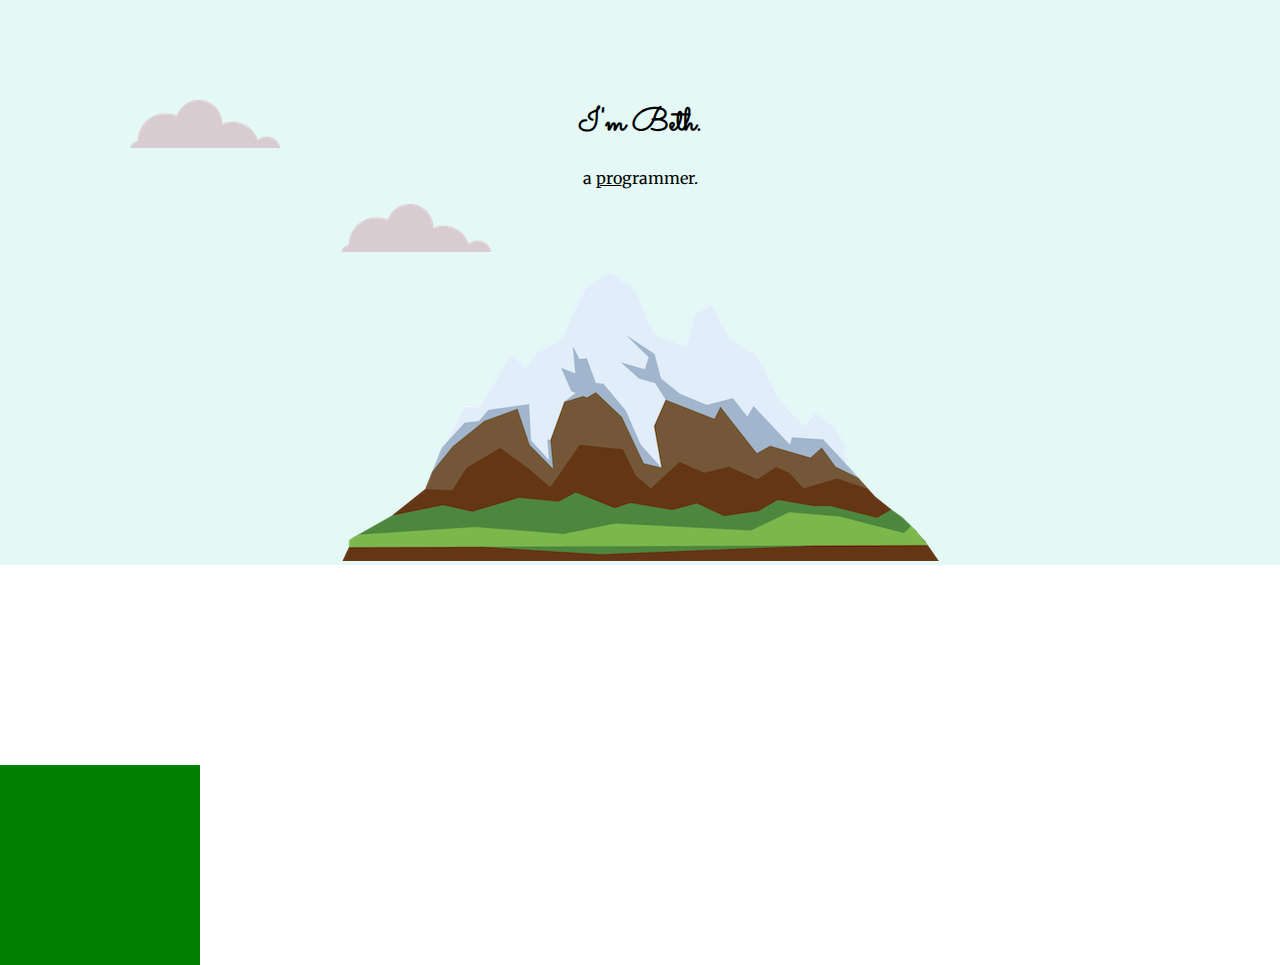
<file: index.html>
<!DOCTYPE html>

<html>

<head>
    <meta charset="utf-8">
    <meta http-equiv="X-UA-Compatible" content="IE=edge">
    <title>Beth McGuire Personal Site</title>
    <meta name="description" content="beth mcguire personal site">
    <meta name="viewport" content="width=device-width, initial-scale=1">
    <link rel="preconnect" href="https://fonts.googleapis.com">
    <link rel="preconnect" href="https://fonts.gstatic.com" crossorigin>
    <link
        href="https://fonts.googleapis.com/css2?family=Merriweather&family=Montserrat:wght@100;400&family=Sacramento&display=swap"
        rel="stylesheet">
    <link rel="stylesheet" href="css/styles.css">
</head>

<body>
    <div class='top-container'>
        <img class='top-cloud' src="images/cloud.png" alt="cloud image">
        <h1>I'm Beth.</h1>
        <p>a <span class='pro'>pro</span>grammer.</p>
        <img class='bottom-cloud' src="images/cloud.png" alt="cloud image">
        <img src="images/mountain.png" alt="mountain image">
    </div>
    <div class="middle-container"></div>
    <div class="bottom-container"></div>
    <!--<div id="about">
        <img src="violet.jpg" alt="not me">
        <div id="details">
            <h1>Beth McGuire</h1>
            <p><em>Current Student at <a href="https://www.arizona.edu/">University of Arizona</a></em></p>
            <p>I am an aspiring web developer who loves gaming, my family, and cats.</p>
        </div>
        <hr size='2'>
    </div>

    <h2>Relevant Courses</h2>
    <ul>
        <li>Udemy JS Bootcamp</li>
        <li>Web Development: Zero to Mastery</li>
        <li>The Complete 2022 Web Development Bootcamp</li>
        <li>Various Web Dev courses through U of A</li>
    </ul>

    <h2>Work Experience</h2>
    <table>
        <thead>
            <tr>
                <th>Dates</th>
                <th>Work</th>
            </tr>
        </thead>
        <tbody>
            <tr>
                <td>May 2021 to Present</td>
                <td>System Support - OSFA</td>
            </tr>
            <tr>
                <td>2027-2019</td>
                <td>Scanning and Indexing for MHC Healthcare</td>
            </tr>

        </tbody>
    </table>
    <hr>

    <h2>Skills</h2>
    <table id='skills'>
        <tr>
            <td>CSS</td>
            <td>🍓 🍓 🍓 🍓 </td>

            <td>Vanilla JS</td>
            <td>🍓 🍓 🍓 🍓 </td>
        </tr>
        <tr>
            <td>React</td>
            <td>🍓 🍓</td>
        </tr>
    </table>

    <a href="hobbies.html">Hobbies</a> <a href="contact.html">Contact</a>-->

    <script src="" async defer></script>
</body>

</html>
</file>
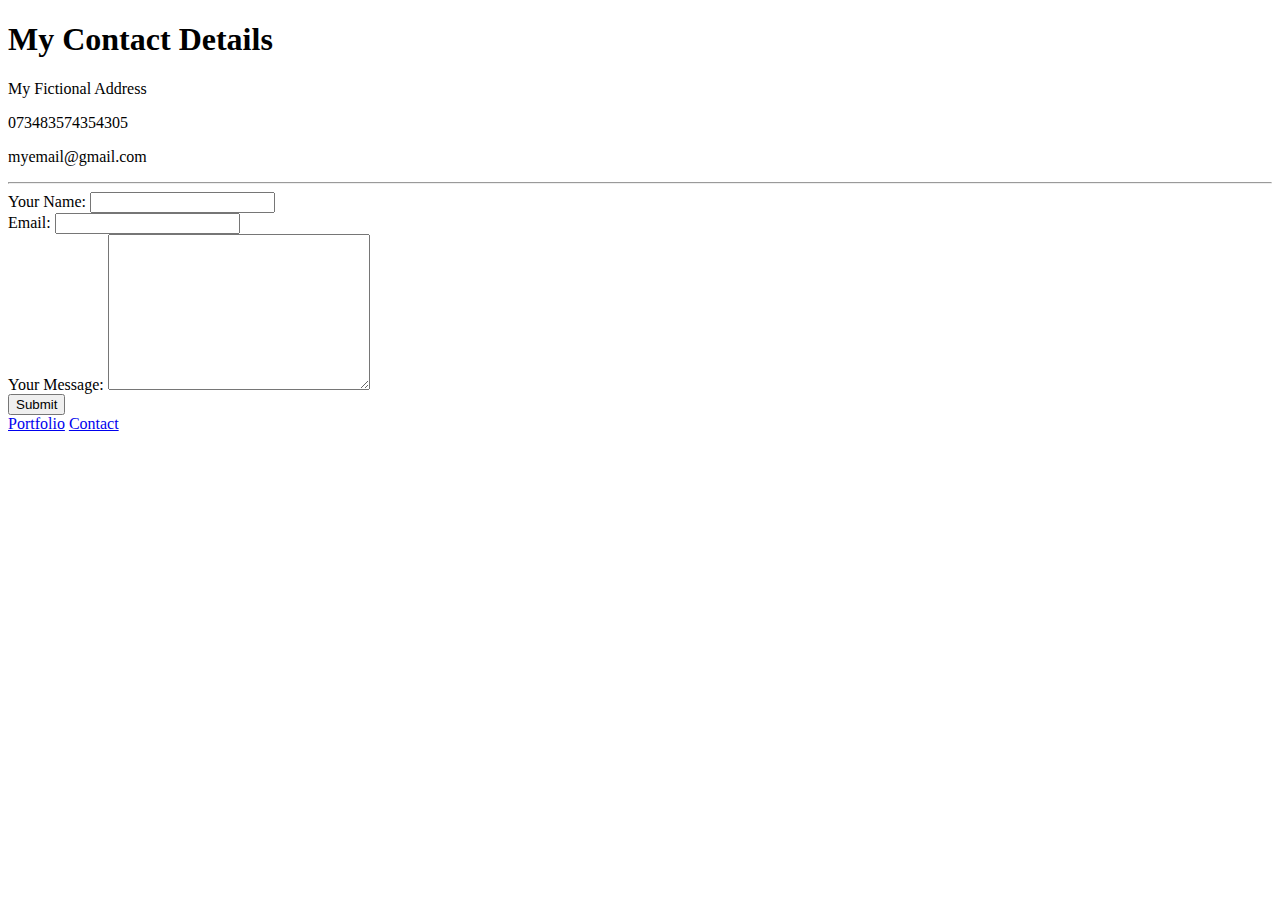
<file: contact.html>
<!DOCTYPE html>

<html>

<head>
    <meta charset="utf-8">
    <meta http-equiv="X-UA-Compatible" content="IE=edge">
    <title>Beth McGuire Personal Site</title>
    <meta name="description" content="beth mcguire personal site">
    <meta name="viewport" content="width=device-width, initial-scale=1">
    <link rel="stylesheet" href="">
</head>

<body>
    <h1>My Contact Details</h1>
    <p>My Fictional Address</p>
    <p>073483574354305</p>
    <p>myemail@gmail.com</p>
    <hr>

    <form action="mailto:beth.mcguire1221@gmail.com" method='get' enctype='text/plain'>
        <label for="name">Your Name:</label>
        <input type="text" name='name' value=''><br>
        <label for="email">Email:</label>
        <input type="email" name='email' value=''><br>
        <label for="message">Your Message:</label>
        <textarea name='message' rows='10' cols='30'></textarea><br>
        <input type="submit" name='submit'>
    </form>


    <a href="portfolio.html">Portfolio</a> <a href="contact.html">Contact</a>

    <script src="" async defer></script>
</body>

</html>
</file>
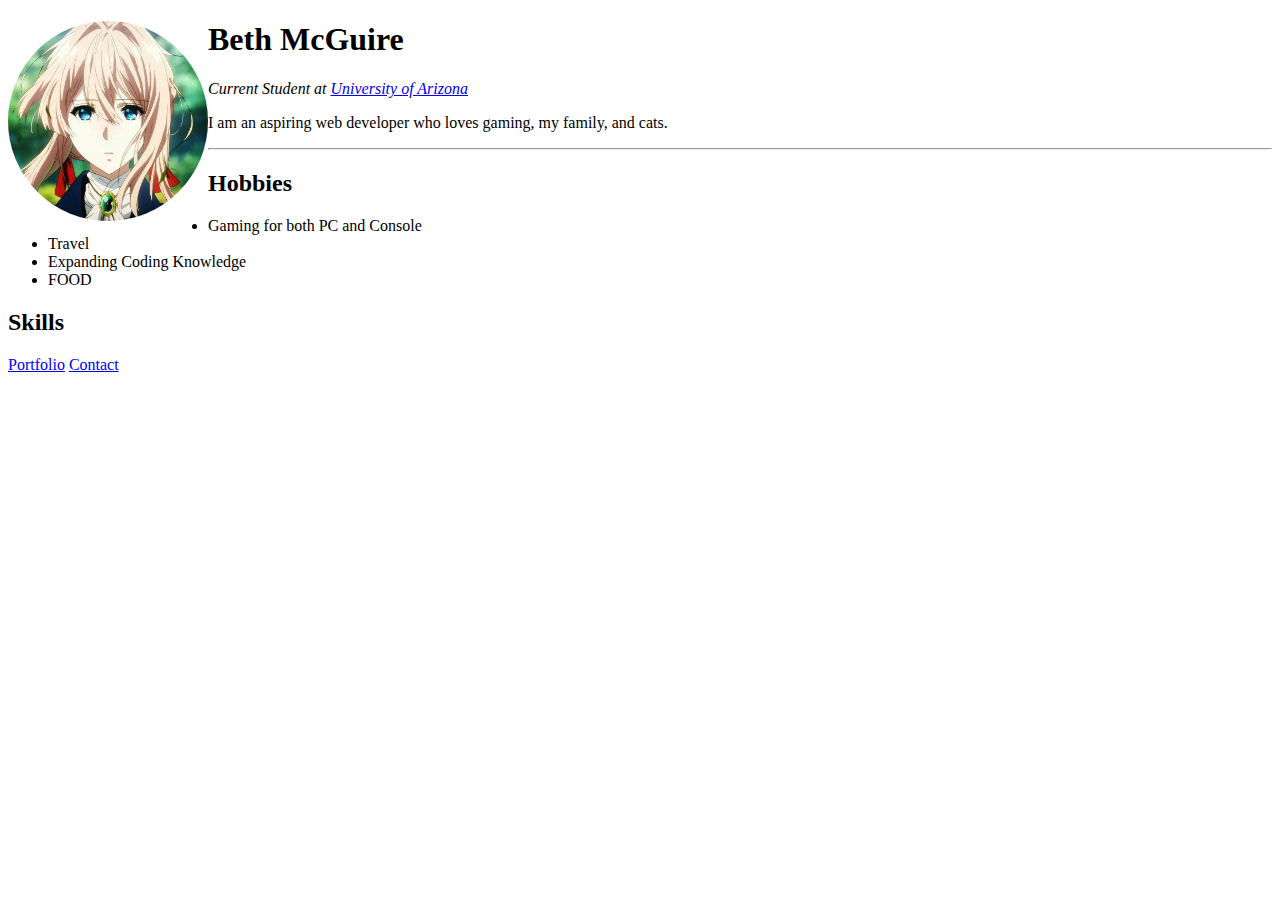
<file: hobbies.html>
<!DOCTYPE html>

<html>

<head>
    <meta charset="utf-8">
    <meta http-equiv="X-UA-Compatible" content="IE=edge">
    <title>Beth McGuire Personal Site</title>
    <meta name="description" content="beth mcguire personal site">
    <meta name="viewport" content="width=device-width, initial-scale=1">
    <link rel="stylesheet" href="">

    <style>
        table td {
            padding: 5px;
        }

        img {
            width: 200px;
            border-radius: 50%;
            float: left;
        }
    </style>
</head>

<body>
    <img src="violet.jpg" alt="not me">
    <h1>Beth McGuire</h1>
    <p><em>Current Student at <a href="https://www.arizona.edu/">University of Arizona</a></em></p>
    <p>I am an aspiring web developer who loves gaming, my family, and cats.</p>
    <hr size='2'>

    <h2>Hobbies</h2>
    <ul>
        <li>Gaming for both PC and Console</li>
        <li>Travel</li>
        <li>Expanding Coding Knowledge</li>
        <li>FOOD</li>
    </ul>



    <h2>Skills</h2>


    <a href="portfolio.html">Portfolio</a> <a href="contact.html">Contact</a>

    <script src="" async defer></script>
</body>

</html>
</file>
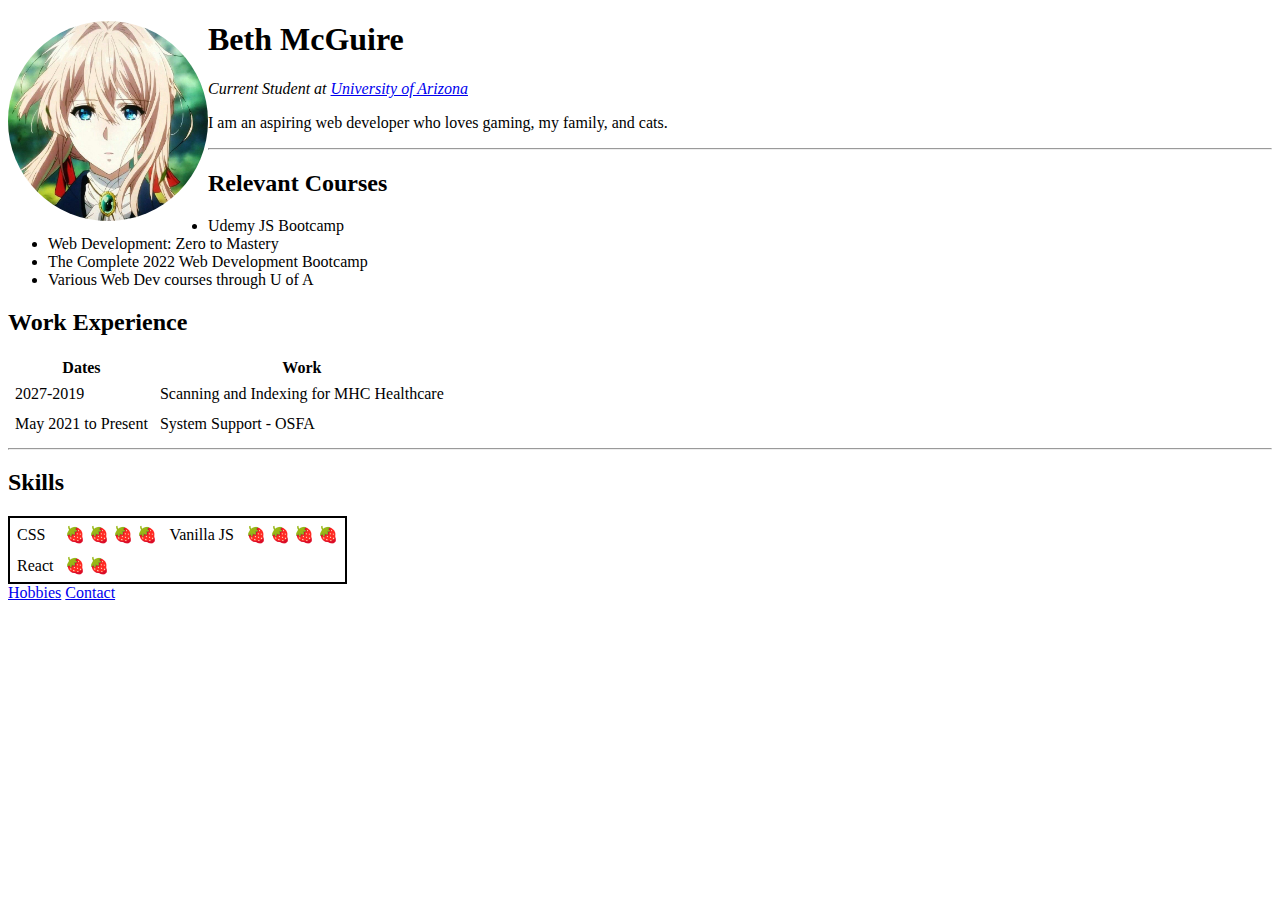
<file: portfolio.html>
<!DOCTYPE html>

<html>

<head>
    <meta charset="utf-8">
    <meta http-equiv="X-UA-Compatible" content="IE=edge">
    <title>Beth McGuire Personal Site</title>
    <meta name="description" content="beth mcguire personal site">
    <meta name="viewport" content="width=device-width, initial-scale=1">
    <link rel="stylesheet" href="">

    <style>
        table td {
            padding: 5px;
        }

        img {
            width: 200px;
            border-radius: 50%;
            float: left;
        }

        #skills {
            border: 2px solid black;
        }
    </style>
</head>

<body>
    <img src="violet.jpg" alt="not me">
    <h1>Beth McGuire</h1>
    <p><em>Current Student at <a href="https://www.arizona.edu/">University of Arizona</a></em></p>
    <p>I am an aspiring web developer who loves gaming, my family, and cats.</p>
    <hr size='2'>

    <h2>Relevant Courses</h2>
    <ul>
        <li>Udemy JS Bootcamp</li>
        <li>Web Development: Zero to Mastery</li>
        <li>The Complete 2022 Web Development Bootcamp</li>
        <li>Various Web Dev courses through U of A</li>
    </ul>

    <h2>Work Experience</h2>
    <table>
        <thead>
            <tr>
                <th>Dates</th>
                <th>Work</th>
            </tr>
        </thead>
        <tbody>
            <tr>
                <td>2027-2019</td>
                <td>Scanning and Indexing for MHC Healthcare</td>
            </tr>
            <tr>
                <td>May 2021 to Present</td>
                <td>System Support - OSFA</td>
            </tr>
        </tbody>
    </table>
    <hr>

    <h2>Skills</h2>
    <table id='skills'>
        <tr>
            <td>CSS</td>
            <td>🍓 🍓 🍓 🍓 </td>

            <td>Vanilla JS</td>
            <td>🍓 🍓 🍓 🍓 </td>
        </tr>
        <tr>
            <td>React</td>
            <td>🍓 🍓</td>
        </tr>
    </table>

    <a href="hobbies.html">Hobbies</a> <a href="contact.html">Contact</a>

    <script src="" async defer></script>
</body>

</html>
</file>
<file: css/styles.css>
body{
    margin: 0;
    text-align: center;
    font-family: 'Merriweather', serif;
}
h1{
    margin-top: 0;
    font-family: 'Sacramento', cursive;
}

h2{
    font-family: 'Montserrat', sans-serif;
}

h3{
    font-family: 'Montserrat', sans-serif;
}

.top-container{
    background-color: #E4F9F5;
    position: relative;
    padding-top: 100px;
}

.middle-container{
    background-color: white;
    height: 200px;
    width: 200px;
}

.bottom-container{
    background-color: green;
    width: 200px;
    height: 200px;
}

.pro{
    text-decoration: underline;
}

.top-cloud{
    position: absolute;
    right: 1000px;
}

.bottom-cloud{
    position: absolute;
    left: 300;
    bottom: 300;
}
</file>
